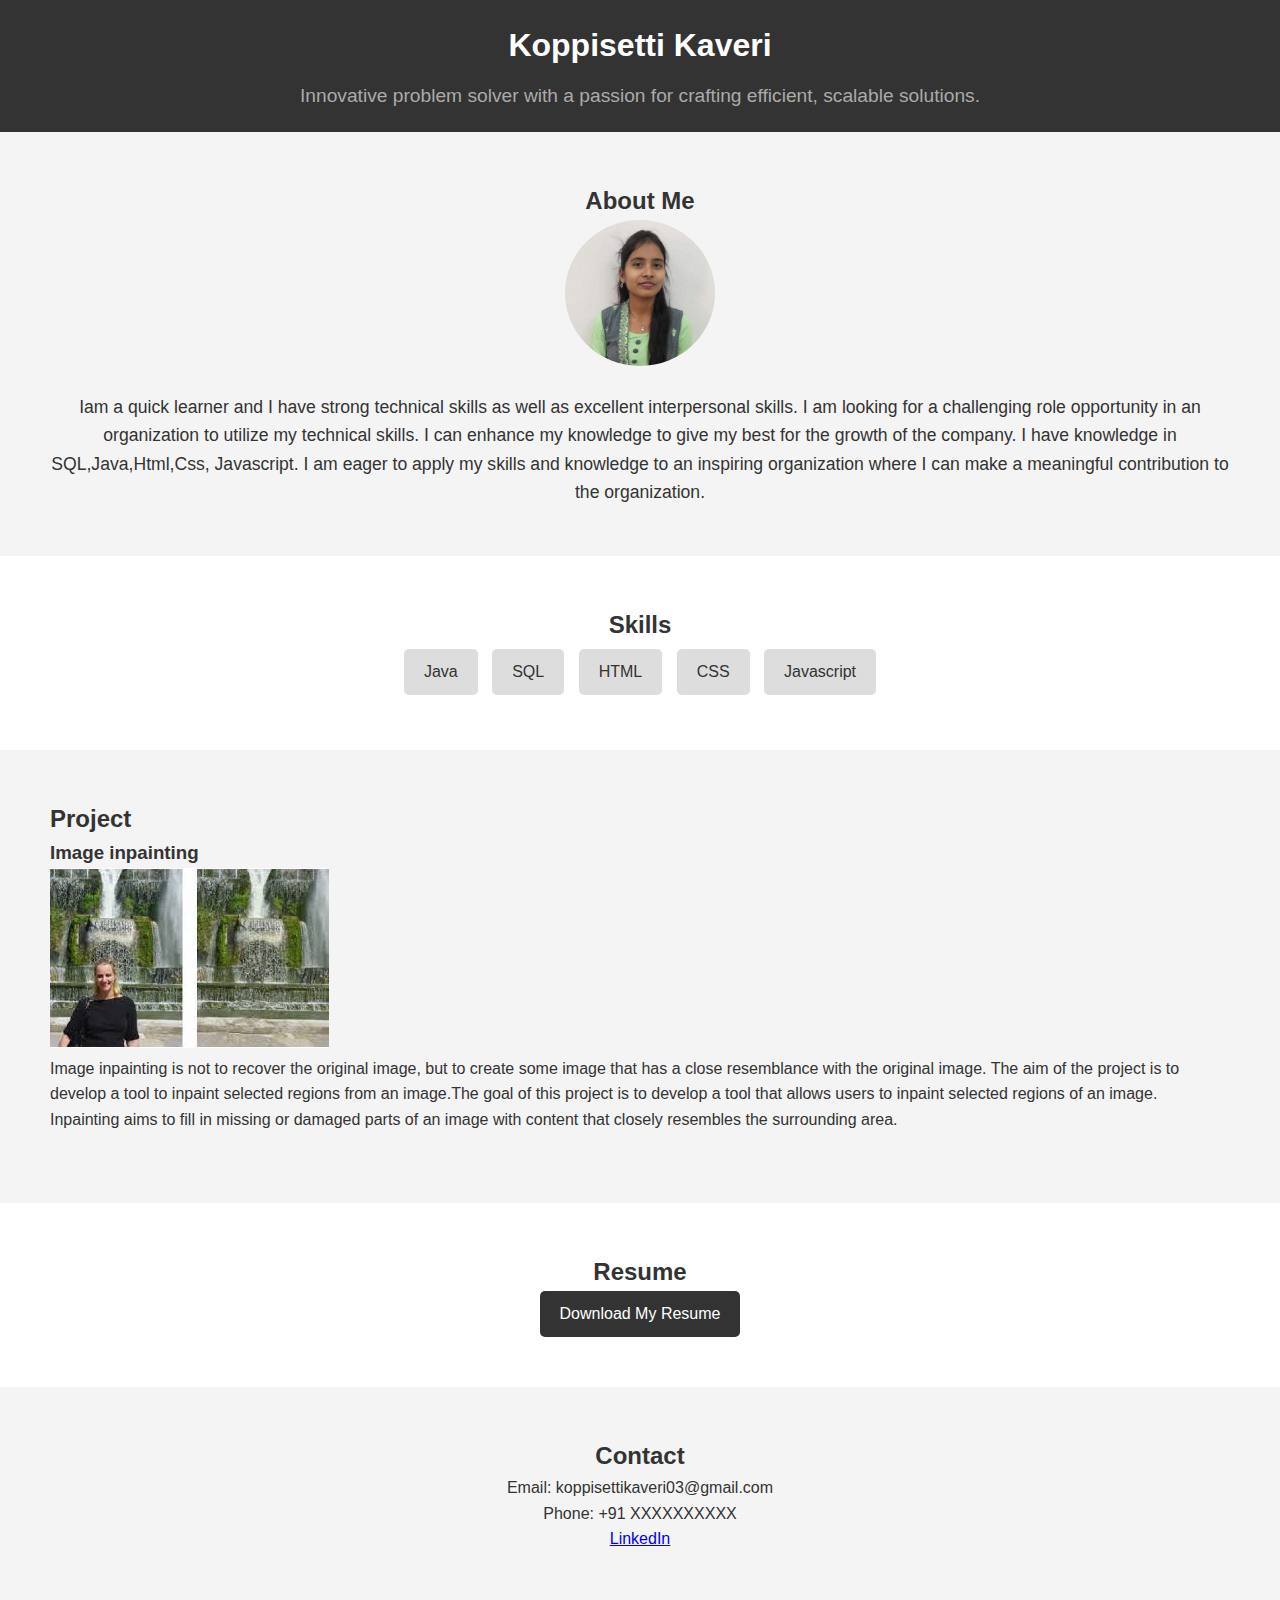
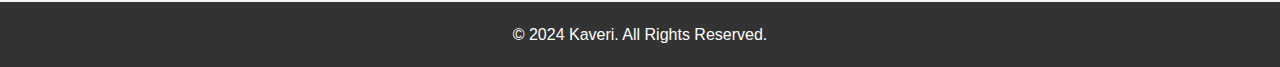
<file: Codesoft_Task1/index.html>
<!DOCTYPE html>
<html lang="en">
<head>
    <meta charset="UTF-8">
    <meta name="viewport" content="width=device-width, initial-scale=1.0">
    <meta http-equiv="X-UA-Compatible" content="ie=edge">
    <title>Your Portfolio</title>
    <link rel="stylesheet" href="styles.css">
</head>
<body>
    <!-- Header Section -->
    <header>
        <div class="header-content">
            <h1>Koppisetti Kaveri</h1>
            <p>Innovative problem solver with a passion for crafting efficient, scalable solutions.</p>
        </div>
    </header>

    <!-- About Section -->
    <section id="about">
        <h2>About Me</h2>
        <img src="./Profile.jpg" alt="Your Picture">
        <p>Iam a quick learner and I have strong technical skills as well as excellent interpersonal skills. I am looking for a challenging role opportunity in an organization to utilize my technical skills.
             I can enhance my knowledge to give my best for the growth of the company. I have knowledge in SQL,Java,Html,Css, Javascript. I am eager to apply my skills and knowledge to an inspiring organization where I can make a meaningful contribution to the organization.</p>
    </section>

    <!-- Skills Section -->
    <section id="skills">
        <h2>Skills</h2>
        <ul>
            <li>Java</li>
            <li>SQL</li>
            <li>HTML</li>
            <li>CSS</li>
            <li>Javascript</li>
        </ul>
    </section>

    <!-- Projects Section -->
    <section id="projects">
        <h2>Project</h2>
        <div class="project">
            <h3>Image inpainting</h3>
            <img id="img1"src="./image.png" alt="Project 1 Image">
            <p>Image inpainting is not to recover the original image, but to create some image 
                that has a close resemblance with the original image. The aim of the project is
                to develop a tool to inpaint selected regions from an image.The goal of this project 
                is to develop a tool that allows users to inpaint selected regions of an image. 
                Inpainting aims to fill in missing or damaged parts of an image with content that 
                closely resembles the surrounding area.</p>
        </div>
    </section>

    <!-- Resume Section -->
    <section id="resume">
        <h2>Resume</h2>
        <a href="./Resume.pdf" download>Download My Resume</a>
    </section>

    <!-- Contact Section -->
    <section id="contact">
        <h2>Contact</h2>
        <p>Email: koppisettikaveri03@gmail.com</p>
        <p>Phone: +91 XXXXXXXXXX</p>
        <p><a href="https://www.linkedin.com/in/koppisetti-kaveri-5a1bb7214">LinkedIn</a></p>
    </section>

    <!-- Footer -->
    <footer>
        <p>© 2024 Kaveri. All Rights Reserved.</p>
        
    </footer>
</body>
</html>
</file>
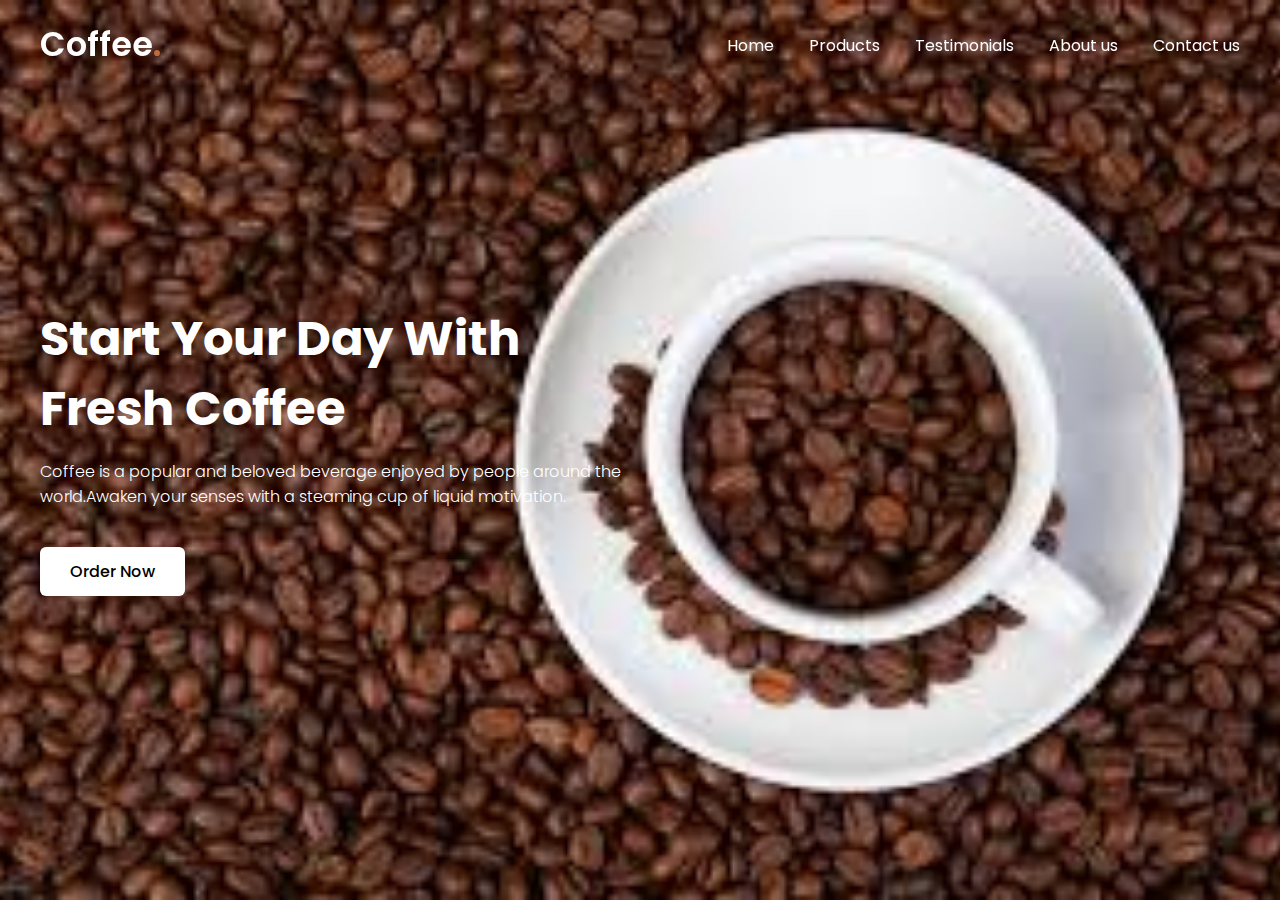
<file: Codesoft_task2/index.html>
<!DOCTYPE html>
<!-- Coding By CodingNepal - www.codingnepalweb.com -->
<html lang="en">
  <head>
    <meta charset="UTF-8">
    <meta name="viewport" content="width=device-width, initial-scale=1.0">
    <title>Coffee Website HTML and CSS | CodingNepal</title>
    <link rel="stylesheet" href="style.css">
    <!-- Google Fonts Links For Icon -->
    <link rel="stylesheet" href="https://fonts.googleapis.com/css2?family=Material+Symbols+Outlined:opsz,wght,FILL,GRAD@24,400,0,0">
  </head>
  <body>
    <header>
      <nav class="navbar">
        <a class="logo" href="#">Coffee<span>.</span></a>
        <ul class="menu-links">
          <span id="close-menu-btn" class="material-symbols-outlined">close</span>
          <li><a href="#">Home</a></li>
          <li><a href="#">Products</a></li>
          <li><a href="#">Testimonials</a></li>
          <li><a href="#">About us</a></li>
          <li><a href="#">Contact us</a></li>
        </ul>
        <span id="hamburger-btn" class="material-symbols-outlined">menu</span>
      </nav>
    </header>

    <section class="hero-section">
      <div class="content">
        <h2>Start Your Day With Fresh Coffee</h2>
        <p>
          Coffee is a popular and beloved beverage enjoyed by 
          people around the world.Awaken your senses with a steaming cup of liquid motivation.
        </p>
        <button>Order Now</button>
      </div>
    </section>

    <script>
      const header = document.querySelector("header");
      const hamburgerBtn = document.querySelector("#hamburger-btn");
      const closeMenuBtn = document.querySelector("#close-menu-btn");

      // Toggle mobile menu on hamburger button click
      hamburgerBtn.addEventListener("click", () => header.classList.toggle("show-mobile-menu"));

      // Close mobile menu on close button click
      closeMenuBtn.addEventListener("click", () => hamburgerBtn.click());
    </script>
    
  </body>
</html>
</file>
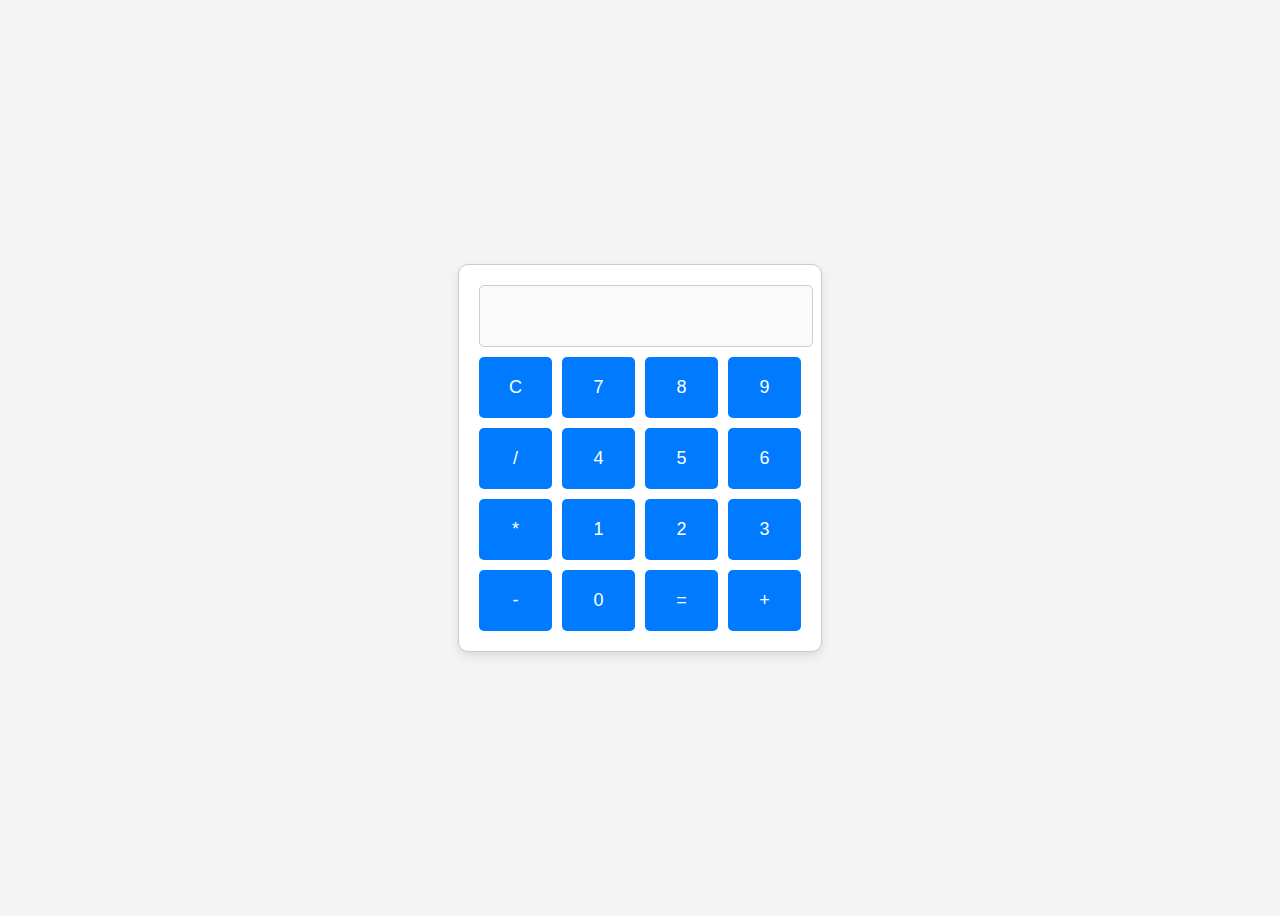
<file: Codesoft_Task3/index.html>
<!DOCTYPE html>
<html lang="en">
<head>
    <meta charset="UTF-8">
    <meta name="viewport" content="width=device-width, initial-scale=1.0">
    <link rel="stylesheet" href="styles.css">
    <title>Basic Calculator</title>
</head>
<body>
    <div class="calculator">
        <input type="text" id="display" disabled />
        <div class="buttons">
            <button onclick="clearDisplay()">C</button>
            <button onclick="appendToDisplay('7')">7</button>
            <button onclick="appendToDisplay('8')">8</button>
            <button onclick="appendToDisplay('9')">9</button>
            <button onclick="appendToDisplay('/')">/</button>
            <button onclick="appendToDisplay('4')">4</button>
            <button onclick="appendToDisplay('5')">5</button>
            <button onclick="appendToDisplay('6')">6</button>
            <button onclick="appendToDisplay('*')">*</button>
            <button onclick="appendToDisplay('1')">1</button>
            <button onclick="appendToDisplay('2')">2</button>
            <button onclick="appendToDisplay('3')">3</button>
            <button onclick="appendToDisplay('-')">-</button>
            <button onclick="appendToDisplay('0')">0</button>
            <button onclick="calculateResult()">=</button>
            <button onclick="appendToDisplay('+')">+</button>
        </div>
    </div>
    <script src="script.js"></script>
</body>
</html>
</file>
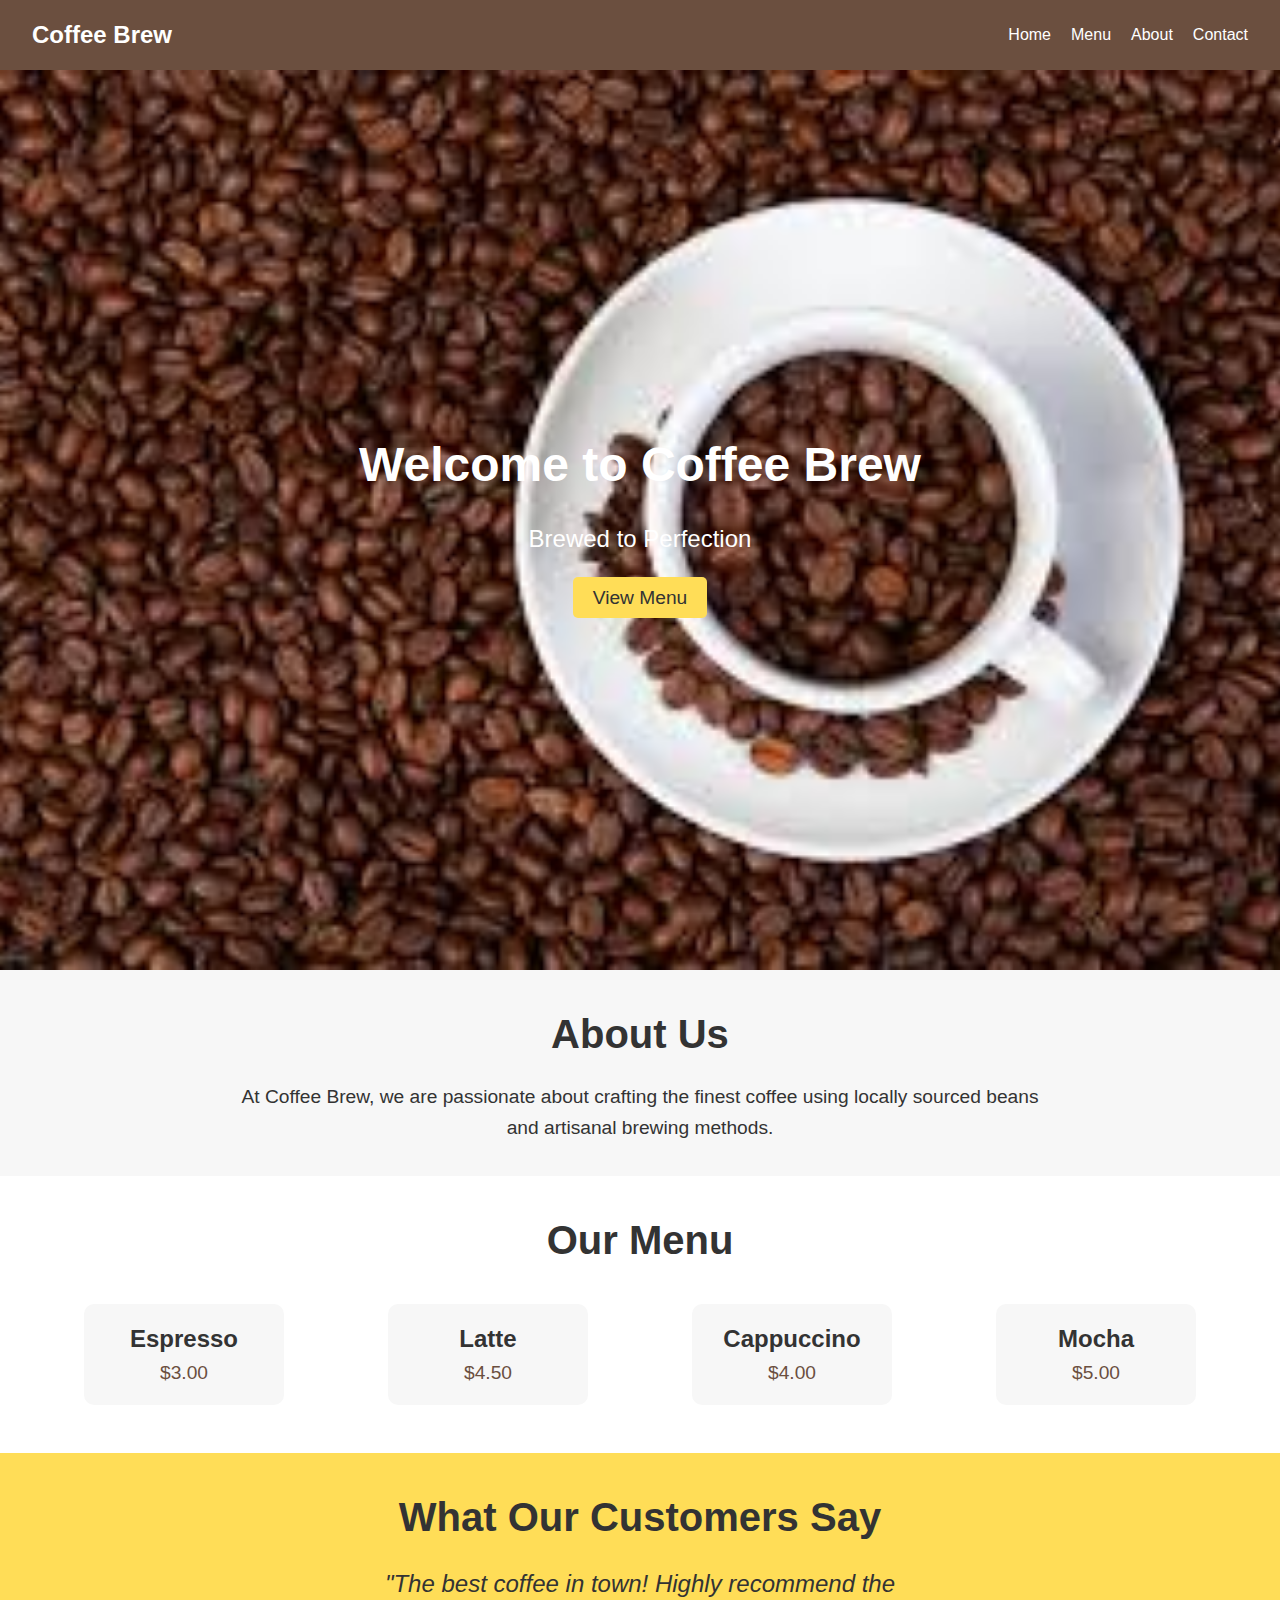
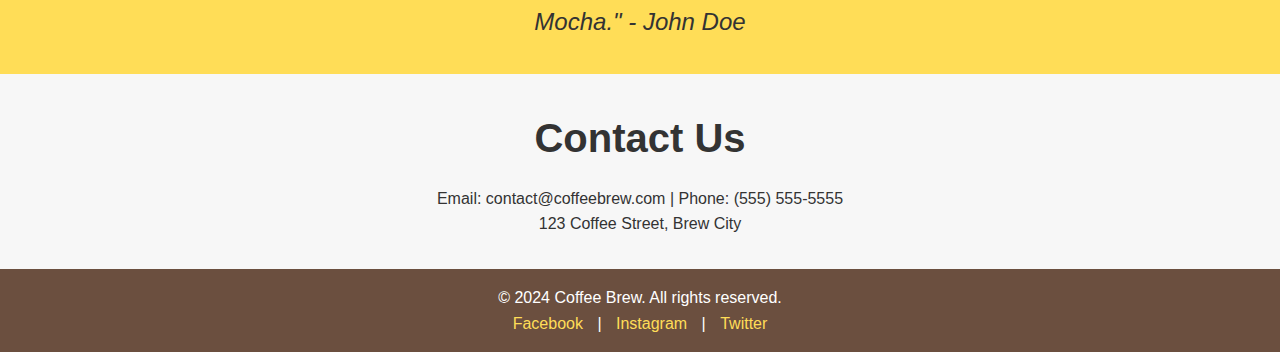
<file: Codesoft_task2/i.html>
<!DOCTYPE html>
<html lang="en">
<head>
    <meta charset="UTF-8">
    <meta name="viewport" content="width=device-width, initial-scale=1.0">
    <title>Coffee Shop Landing Page</title>
    <link rel="stylesheet" href="styles.css">
</head>
<body>

    <!-- Header Section -->
    <header>
        <div class="logo">Coffee Brew</div>
        <nav>
            <ul>
                <li><a href="#home">Home</a></li>
                <li><a href="#menu">Menu</a></li>
                <li><a href="#about">About</a></li>
                <li><a href="#contact">Contact</a></li>
            </ul>
        </nav>
    </header>

    <!-- Hero Section -->
    <section id="home" class="hero">
        <div class="hero-content">
            <h1>Welcome to Coffee Brew</h1>
            <p>Brewed to Perfection</p>
            <a href="#menu" class="btn">View Menu</a>
        </div>
    </section>

    <!-- About Section -->
    <section id="about" class="about">
        <h2>About Us</h2>
        <p>At Coffee Brew, we are passionate about crafting the finest coffee using locally sourced beans and artisanal brewing methods.</p>
    </section>

    <!-- Menu Section -->
    <section id="menu" class="menu">
        <h2>Our Menu</h2>
        <div class="menu-items">
            <div class="item">
                <h3>Espresso</h3>
                <p>$3.00</p>
            </div>
            <div class="item">
                <h3>Latte</h3>
                <p>$4.50</p>
            </div>
            <div class="item">
                <h3>Cappuccino</h3>
                <p>$4.00</p>
            </div>
            <div class="item">
                <h3>Mocha</h3>
                <p>$5.00</p>
            </div>
        </div>
    </section>

    <!-- Testimonials Section -->
    <section class="testimonials">
        <h2>What Our Customers Say</h2>
        <blockquote>
            "The best coffee in town! Highly recommend the Mocha." - John Doe
        </blockquote>
    </section>

    <!-- Contact Section -->
    <section id="contact" class="contact">
        <h2>Contact Us</h2>
        <p>Email: contact@coffeebrew.com | Phone: (555) 555-5555</p>
        <p>123 Coffee Street, Brew City</p>
    </section>

    <!-- Footer -->
    <footer>
        <p>&copy; 2024 Coffee Brew. All rights reserved.</p>
        <div class="social">
            <a href="#">Facebook</a> | 
            <a href="#">Instagram</a> | 
            <a href="#">Twitter</a>
        </div>
    </footer>

</body>
</html>
</file>
<file: Codesoft_Task1/styles.css>
* {
    margin: 0;
    padding: 0;
    box-sizing: border-box;
}

body {
    font-family: Arial, sans-serif;
    line-height: 1.6;
    background-color: #f4f4f4;
    color: #333;
}

/* Header Section */
header {
    background-color: #333;
    color: white;
    padding: 20px 0;
    text-align: center;
}

header h1 {
    margin-bottom: 10px;
}

header p {
    font-size: 1.2rem;
    color: #aaa;
}

/* About Section */
#about {
    padding: 50px;
    text-align: center;
}

#about img {
    width: 150px;
    border-radius: 50%;
}

#about p {
    margin-top: 20px;
    font-size: 1.1rem;
}

/* Skills Section */
#skills {
    background-color: #fff;
    padding: 50px;
    text-align: center;
}

#skills ul {
    list-style: none;
}

#skills li {
    display: inline-block;
    padding: 10px 20px;
    background-color: #ddd;
    margin: 5px;
    border-radius: 5px;
}

/* Projects Section */
#projects {
    padding: 50px;
    background-color: #f4f4f4;
}

.project {
    margin-bottom: 20px;
}

.img1 {
    width: 50px;
    max-width: 50px;
    height: 50px;
}

/* Resume Section */
#resume {
    padding: 50px;
    background-color: #fff;
    text-align: center;
}

#resume a {
    display: inline-block;
    padding: 10px 20px;
    background-color: #333;
    color: white;
    text-decoration: none;
    border-radius: 5px;
}

/* Contact Section */
#contact {
    padding: 50px;
    background-color: #f4f4f4;
    text-align: center;
}

/* Footer */
footer {
    background-color: #333;
    color: white;
    text-align: center;
    padding: 20px;
}
</file>
<file: Codesoft_task2/style.css>
/* Importing Google font - Poppins */
@import url('https://fonts.googleapis.com/css2?family=Poppins:wght@300;400;500;600;700&display=swap');

* {
  margin: 0;
  padding: 0;
  box-sizing: border-box;
  font-family: 'Poppins', sans-serif;
}

header {
  position: fixed;
  top: 0;
  left: 0;
  width: 100%;
  padding: 20px;
}

header .navbar {
  display: flex;
  align-items: center;
  justify-content: space-between;
  max-width: 1200px;
  margin: 0 auto;
}

.navbar .logo {
  color: #fff;
  font-weight: 600;
  font-size: 2.1rem;
  text-decoration: none;
}

.navbar .logo span {
  color: #C06B3E;
}

.navbar .menu-links {
  display: flex;
  list-style: none;
  gap: 35px;
}

.navbar a {
  color: #fff;
  text-decoration: none;
  transition: 0.2s ease;
}

.navbar a:hover {
  color: #C06B3E;
}

.hero-section {
  height: 100vh;
  background-image:url("images\ \(1\).jpg");
  background-position: center;
  background-size: cover;
  display: flex;
  align-items: center;
  padding: 0 20px;
}

.hero-section .content {
  max-width: 1200px;
  margin: 0 auto;
  width: 100%;
  color: #fff;
}

.hero-section .content h2 {
  font-size: 3rem;
  max-width: 600px;
  line-height: 70px;
}

.hero-section .content p {
  font-weight: 300;
  max-width: 600px;
  margin-top: 15px;
}

.hero-section .content button {
  background: #fff;
  padding: 12px 30px;
  border: none;
  font-size: 1rem;
  border-radius: 6px;
  margin-top: 38px;
  cursor: pointer;
  font-weight: 500;
  transition: 0.2s ease;
}

.hero-section .content button:hover {
  color: #fff;
  background: #C06B3E;
}

#close-menu-btn {
  position: absolute;
  right: 20px;
  top: 20px;
  cursor: pointer;
  display: none;
}

#hamburger-btn {
  color: #fff;
  cursor: pointer;
  display: none;
}

@media (max-width: 768px) {
  header {
    padding: 10px;
  }

  header.show-mobile-menu::before {
    content: "";
    position: fixed;
    left: 0;
    top: 0;
    width: 100%;
    height: 100%;
    backdrop-filter: blur(5px);
  }

  .navbar .logo {
    font-size: 1.7rem;
  }

    
  #hamburger-btn, #close-menu-btn {
    display: block;
  }

  .navbar .menu-links {
    position: fixed;
    top: 0;
    left: -250px;
    width: 250px;
    height: 100vh;
    background: #fff;
    flex-direction: column;
    padding: 70px 40px 0;
    transition: left 0.2s ease;
  }

  header.show-mobile-menu .navbar .menu-links {
    left: 0;
  }

  .navbar a {
    color: #000;
  }

  .hero-section .content {
    text-align: center;
  }

  .hero-section .content :is(h2, p) {
    max-width: 100%;
  }

  .hero-section .content h2 {
    font-size: 2.3rem;
    line-height: 60px;
  }
  
  .hero-section .content button {
    padding: 9px 18px;
  }
}
</file>
<file: Codesoft_Task3/styles.css>
body {
    display: flex;
    justify-content: center;
    align-items: center;
    height: 100vh;
    background-color: #f4f4f4;
}

.calculator {
    border: 1px solid #ccc;
    border-radius: 10px;
    padding: 20px;
    background-color: white;
    box-shadow: 0 4px 10px rgba(0, 0, 0, 0.1);
}

#display {
    width: 100%;
    height: 50px;
    font-size: 24px;
    text-align: right;
    margin-bottom: 10px;
    padding: 5px;
    border: 1px solid #ccc;
    border-radius: 5px;
}

.buttons {
    display: grid;
    grid-template-columns: repeat(4, 1fr);
    gap: 10px;
}

button {
    padding: 20px;
    font-size: 18px;
    border: none;
    border-radius: 5px;
    background-color: #007BFF;
    color: white;
    cursor: pointer;
    transition: background-color 0.3s;
}

button:hover {
    background-color: #0056b3;
}
</file>
<file: Codesoft_task2/styles.css>
/* Basic Reset */
* {
    margin: 0;
    padding: 0;
    box-sizing: border-box;
}

body {
    font-family: 'Arial', sans-serif;
    color: #333;
    line-height: 1.6;
}

/* Header Section */
header {
    display: flex;
    justify-content: space-between;
    align-items: center;
    background-color: #6b4f3f;
    padding: 1rem 2rem;
    color: #fff;
}

header .logo {
    font-size: 1.5rem;
    font-weight: bold;
}

nav ul {
    list-style: none;
    display: flex;
}

nav ul li {
    margin-left: 20px;
}

nav ul li a {
    color: #fff;
    text-decoration: none;
    font-size: 1rem;
}

nav ul li a:hover {
    color: #ffdd57;
}

/* Hero Section */
.hero {
    background: url("images\ \(1\).jpg") no-repeat center center/cover;
    height: 100vh;
    color: #fff;
    display: flex;
    justify-content: center;
    align-items: center;
    text-align: center;
}

.hero-content h1 {
    font-size: 3rem;
    margin-bottom: 1rem;
}

.hero-content p {
    font-size: 1.5rem;
    margin-bottom: 1.5rem;
}

.hero-content .btn {
    padding: 10px 20px;
    background-color: #ffdd57;
    color: #333;
    text-decoration: none;
    font-size: 1.2rem;
    border-radius: 5px;
}

.hero-content .btn:hover {
    background-color: #e6c744;
}

/* About Section */
.about {
    padding: 2rem;
    text-align: center;
    background-color: #f7f7f7;
}

.about h2 {
    font-size: 2.5rem;
    margin-bottom: 1rem;
}

.about p {
    font-size: 1.2rem;
    max-width: 800px;
    margin: 0 auto;
}

/* Menu Section */
.menu {
    padding: 2rem;
    text-align: center;
}

.menu h2 {
    font-size: 2.5rem;
    margin-bottom: 1rem;
}

.menu-items {
    display: flex;
    justify-content: space-around;
    flex-wrap: wrap;
}

.menu-items .item {
    background-color: #f7f7f7;
    padding: 1rem;
    margin: 1rem;
    width: 200px;
    border-radius: 10px;
}

.menu-items .item h3 {
    font-size: 1.5rem;
}

.menu-items .item p {
    font-size: 1.2rem;
    color: #6b4f3f;
}

/* Testimonials Section */
.testimonials {
    padding: 2rem;
    background-color: #ffdd57;
    text-align: center;
}

.testimonials h2 {
    font-size: 2.5rem;
    margin-bottom: 1rem;
}

.testimonials blockquote {
    font-size: 1.5rem;
    font-style: italic;
    max-width: 600px;
    margin: 0 auto;
}

/* Contact Section */
.contact {
    padding: 2rem;
    text-align: center;
    background-color: #f7f7f7;
}

.contact h2 {
    font-size: 2.5rem;
    margin-bottom: 1rem;
}

/* Footer Section */
footer {
    background-color: #6b4f3f;
    color: #fff;
    text-align: center;
    padding: 1rem;
}

footer .social a {
    color: #ffdd57;
    text-decoration: none;
    margin: 0 10px;
}

footer .social a:hover {
    color: #fff;
}
</file>
